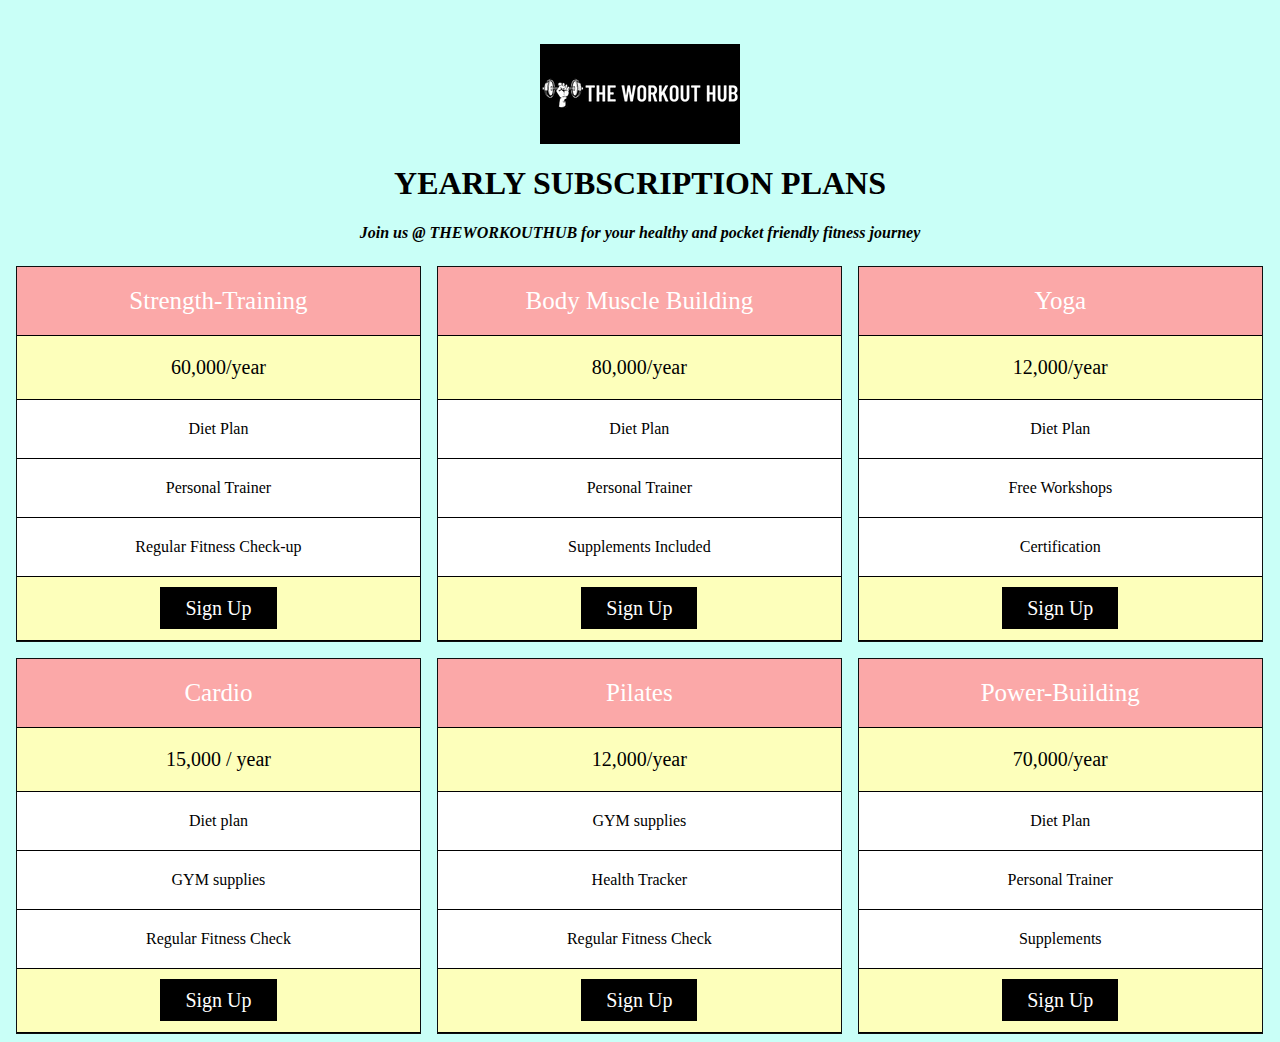
<file: courses.html>
<!DOCTYPE html>
<html>
<head>
<meta name="viewport" content="width=device-width, initial-scale=1.0">
<style>
* {
  box-sizing: border-box;
  align-items: center;
}

.columns {
  float: left;
  width: 33.3%;
  padding: 8px;
  margin: 0;

}
.price {
  list-style-type: none;
  border: 1px solid #000000ef;
  margin: 0;
  padding: 0;
  -webkit-transition: 0.3s;
  transition: 0.3s;
}

.price:hover {
  box-shadow: 0 8px 12px 0 rgba(0,0,0,0.2)
}

.price .header {
  background-color:rgb(251, 168, 168);
  color: white;
  font-size: 25px;
}

.price li {
  border-bottom: 1px solid #000000;
  padding: 20px;
  text-align: center;
}
.columns li{
    background-color: white;
}
.price .grey {
  background-color: rgb(253, 255, 187);
  font-size: 20px;
  
}
.button {
  background-color: #000000;
  border: none;
  color: white;
  padding: 10px 25px;
  text-align: center;
  text-decoration: none;
  font-size: 20px;
}
.lgo {
    display: block;
  margin-left: auto;
  margin-right: auto;
  
}


@media only screen and (max-width: 600px) {
  .columns {
    width: 100%;
  }
}
</style>
</head>
<body style="background-color:rgb(201, 255, 247)">

    <br><br>
    <img src="logo.png" alt="workouthub" class="lgo">
<h1 style="text-align:center">YEARLY SUBSCRIPTION PLANS</h1>
<p style="text-align:center" ><i><b>Join us @ THEWORKOUTHUB for your healthy and pocket friendly fitness journey</b> </i></p>
<div class="columns">
    
    <ul class="price">
      <li class="header">Strength-Training</li>
      <li class="grey">60,000/year</li>
      <li>Diet Plan</li>
      <li>Personal Trainer</li>
      <li>Regular Fitness Check-up</li>
      <li class="grey"><a href="#" class="button">Sign Up</a></li>
    </ul>
  </div>
  
  <div class="columns">
    <ul class="price">
      <li class="header">Body Muscle Building</li>
      <li class="grey">80,000/year</li>
      <li>Diet Plan</li>
      <li>Personal Trainer</li>
      <li>Supplements Included</li>
      <li class="grey"><a href="#" class="button">Sign Up</a></li>
    </ul>
  </div>
  
  <div class="columns">
    <ul class="price">
      <li class="header">Yoga</li>
      <li class="grey">12,000/year</li>
      <li>Diet Plan</li>
      <li>Free Workshops</li>
      <li>Certification</li>
      <li class="grey"><a href="#" class="button">Sign Up</a></li>
    </ul>
  </div>
  <br><br><br>
 <div class="columns">
  <ul class="price">
    <li class="header">Cardio</li>
    <li class="grey">15,000 / year</li>
    <li>Diet plan</li>
    <li>GYM supplies</li>
    <li>Regular Fitness Check</li>
    <li class="grey"><a href="#" class="button">Sign Up</a></li>
  </ul>
 </div>

 <div class="columns">
  <ul class="price">
    <li class="header" >Pilates</li>
    <li class="grey">12,000/year</li>
    <li>GYM supplies</li>
    <li>Health Tracker</li>
    <li>Regular Fitness Check</li>
    <li class="grey"><a href="#" class="button">Sign Up</a></li>
  </ul>
 </div>

 <div class="columns">
  <ul class="price">
    <li class="header">Power-Building</li>
    <li class="grey">70,000/year</li>
    <li>Diet Plan</li>
    <li>Personal Trainer </li>
    <li>Supplements</li>
    <li class="grey"><a href="#" class="button">Sign Up</a></li>
  </ul>
 </div>
<br><br><br>
 
</body>
</html>
</file>
